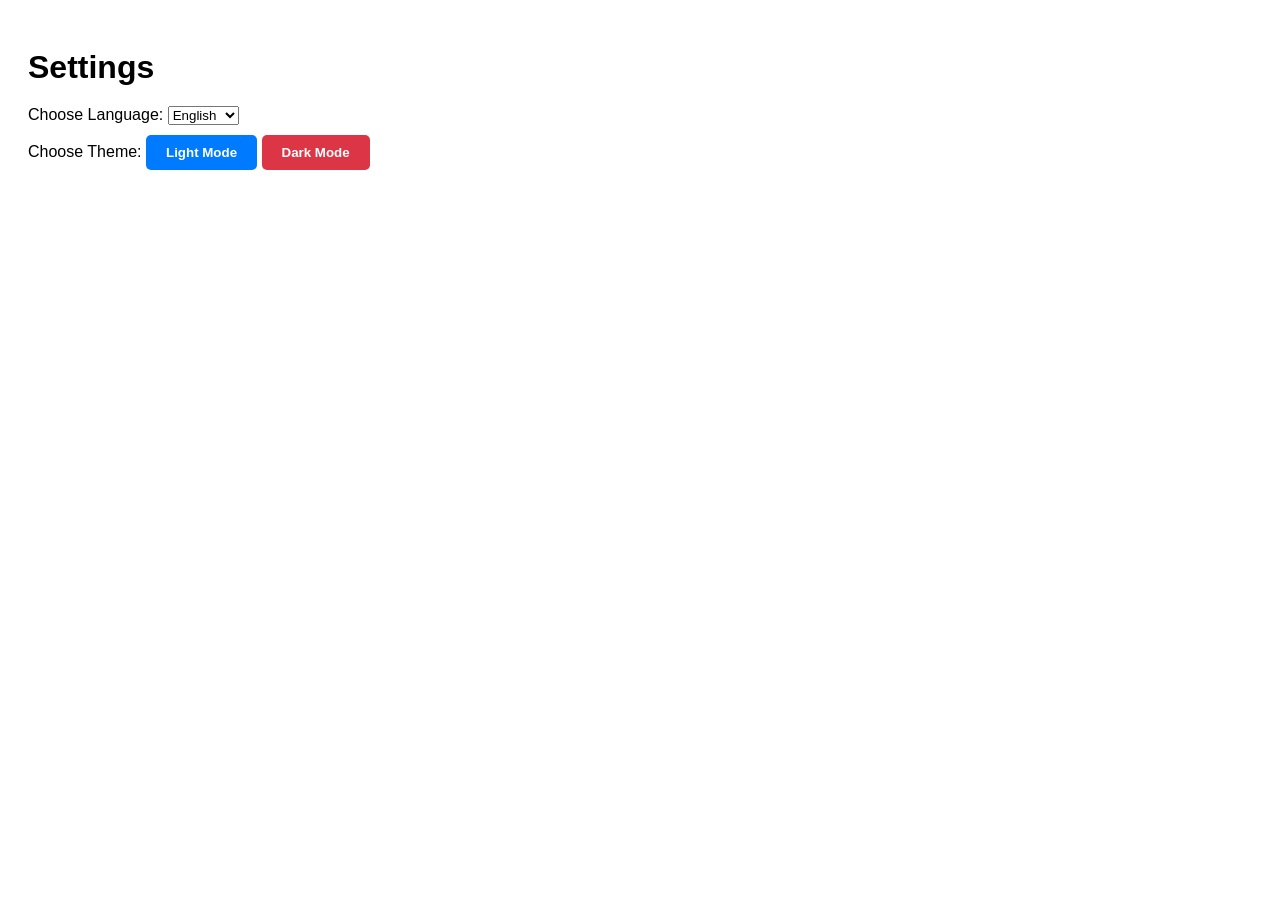
<file: settings/index.html>
<!DOCTYPE html>
<html lang="en">
<head>
  <meta charset="UTF-8">
  <meta name="viewport" content="width=device-width, initial-scale=1.0">
  <title>Settings</title>
  <style>
    body {
        font-family: Arial, sans-serif;
        padding: 20px;
    }

    h1 {
        margin-bottom: 20px;
    }

    .settings-option {
        margin-bottom: 10px;
    }

    .btn {
        padding: 10px 20px;
        cursor: pointer;
        border: none;
        border-radius: 5px;
        color: #fff;
        font-weight: bold;
    }

    .btn-primary {
        background-color: #007bff;
    }

    .btn-danger {
        background-color: #dc3545;
    }
  </style>
</head>
<body>
<h1>Settings</h1>

<div class="settings-option">
  <label for="language">Choose Language:</label>
  <select id="language">
    <option value="en">English</option>
    <option value="fr">French</option>
    <option value="es">Spanish</option>
    <!-- Add more language options as needed -->
  </select>
</div>

<div class="settings-option">
  <label for="theme">Choose Theme:</label>
  <button class="btn btn-primary" id="lightModeBtn">Light Mode</button>
  <button class="btn btn-danger" id="darkModeBtn">Dark Mode</button>
</div>

<script>
  // Apply saved theme and language preferences on page load
  window.addEventListener('load', () => {
      const savedLanguage = localStorage.getItem('language');
      const savedTheme = localStorage.getItem('theme');

      if (savedLanguage) {
          document.getElementById('language').value = savedLanguage;
      }

      if (savedTheme === 'dark') {
          applyDarkMode();
      }
  });

  const lightModeBtn = document.getElementById('lightModeBtn');
  const darkModeBtn = document.getElementById('darkModeBtn');

  lightModeBtn.addEventListener('click', () => {
      applyLightMode();
      localStorage.setItem('theme', 'light'); // Save theme preference
  });

  darkModeBtn.addEventListener('click', () => {
      applyDarkMode();
      localStorage.setItem('theme', 'dark'); // Save theme preference
  });

  function applyDarkMode() {
      document.body.style.backgroundColor = '#333'; // Dark mode background color
      // Additional styles for dark mode
  }

  function applyLightMode() {
      document.body.style.backgroundColor = '#fff'; // Light mode background color
      // Additional styles for light mode
  }
</script>
</body>
</html>
</file>
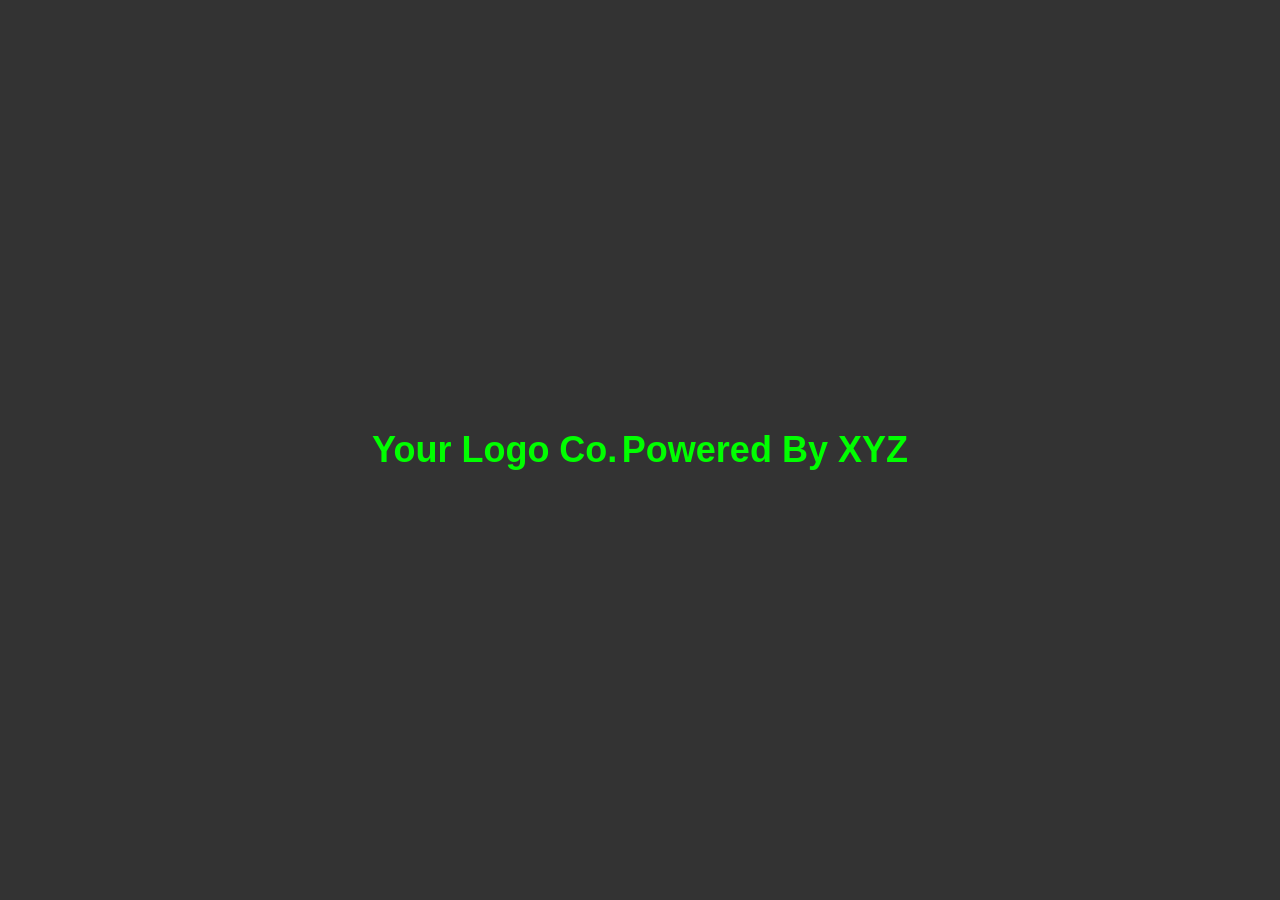
<file: sampleanimated.html>
<!DOCTYPE html>
<html lang="en">
<head>
  <meta charset="UTF-8">
  <meta name="viewport" content="width=device-width, initial-scale=1.0">
  <title>Glitch Animation</title>
  <style>
    body {
      margin: 0;
      padding: 0;
      font-family: Arial, sans-serif;
      background-color: #333;
      color: #fff;
      overflow: hidden;
    }

    .container {
      position: absolute;
      top: 50%;
      left: 50%;
      transform: translate(-50%, -50%);
      text-align: center;
    }

    .glitch {
      display: inline-block;
      color: #00ff00;
      font-size: 36px;
      font-weight: bold;
      animation: glitch-animation 1s 1s linear alternate-reverse;
    }

    @keyframes glitch-animation {
      0% {
        transform: none;
        opacity: 1;
      }
      25% {
        transform: translate(2px, -2px);
        opacity: 0.8;
      }
      50% {
        transform: translate(-2px, 2px);
        opacity: 0.6;
      }
      75% {
        transform: translate(2px, 2px);
        opacity: 0.8;
      }
      100% {
        transform: none;
        opacity: 1;
      }
    }
  </style>
</head>
<body>
<div class="container" id="intro">
  <div class="glitch">Your Logo Co.</div>
  <div class="glitch">Powered By XYZ</div>
</div>
<script>
  // Wait for 5 seconds before starting the animation
  setTimeout(() => {
    // Add animation class to glitch elements after 5 seconds
    document.querySelectorAll('.glitch').forEach(el => {
      el.classList.add('glitch-animation');
    });
  }, 5000);
</script>
</body>
</html>
</file>
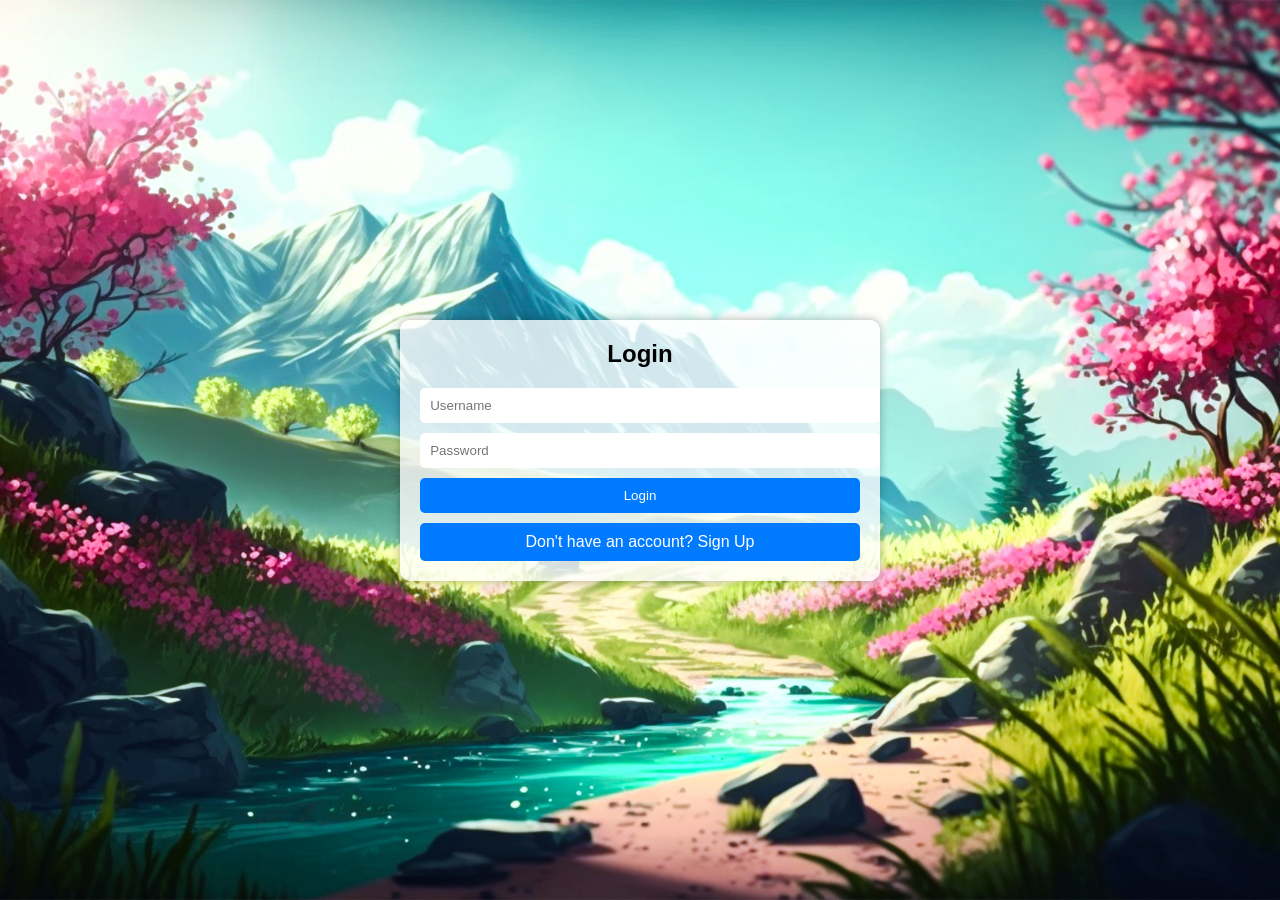
<file: login/check.html>
<!DOCTYPE html>
<html lang="en">
<head>
  <meta charset="UTF-8">
  <meta name="viewport" content="width=device-width, initial-scale=1.0">
  <title>Login Page</title>
  <style>
    lmno {
      color: white;
    }

    lmn {
      color: white;
    }

    a {
      text-decoration:none;
      font-family: arial;
      font-size: 16px;
    }

    c {
      text-decoration:none;
      font-family: arial;
      font-size: 16px;
    }

    body {
      background-image: url('../pictures/homeback.jpg');
      background-repeat: no-repeat;
      background-attachment: fixed;
      background-size: cover;
    }
    img {
      display: block;
      margin-left: auto;
      margin-right: auto;
    }

    .dropbtn {
      background-color: black;
      color: white;
      padding: 16px;
      font-size: 16px;
      border: none;
      cursor: pointer;
    }

    .dropdown {
      position: relative;
      display: inline-block;
    }

    .dropdown-content {
      display: none;
      position: absolute;
      right: 0;
      background-color: black;
      min-width: 160px;
      box-shadow: 0px 8px 16px 0px rgba(0,0,0,0.2);
      z-index: 1;
    }

    .dropdown-content a {
      color: white;
      padding: 12px 16px;
      text-decoration: none;
      display: block;
    }


    .dropdown:hover .dropdown-content {display: block;}

    * {
      margin: 0;
      padding: 0;
    }

    .navbar {
      display: flex;
      align-items: center;
      justify-content: center;
      position: sticky;
      top: 0;
      size: 10%;
      cursor: pointer;
    }

    .background {
      background: black;
      background-blend-mode: darken;
      background-size: cover;
    }

    .nav-list {
      width: 70%;
      display: flex;
      align-items: center;
    }

    .logo {
      display: flex;
      justify-content: center;
      align-items: center;
    }

    .logo img {
      width: 180px;
      border-radius: 50px;
    }

    .nav-list li {
      list-style: none;
      padding: 26px 30px;
    }

    .nav-list li a {
      text-decoration: none;
      color: white;
    }

    .nav-list li a:hover {
      color: grey;
    }

    .rightnav {
      width: 70%;
      text-align: right;
      align-items: center;
      display: flex;
      font-decoration: none;
      color: white;
      font-family: arial;
      font-size: 16px;
    }

    .rightnav-list li {
      list-style: none;
      padding: 26px 30px;
    }

    .rightnav-list li a {
      text-decoration: none;
      color: white;
    }

    .reightnav-list li a:hover {
      color: grey;
    }

    #search {
      padding: 5px;
      font-size: 17px;
      border: 2px solid grey;
      border-radius: 9px;
    }

    .firstsection {
      background-color: green;
      height: 400px;
    }

    .secondsection {
      background-color: blue;
      height: 400px;
    }

    .box-main {
      display: flex;
      justify-content: center;
      align-items: center;
      color: black;
      max-width: 80%;
      margin: auto;
      height: 80%;
    }

    .firsthalf {
      width: 100%;
      display: flex;
      flex-direction: column;
      justify-content: center;
    }

    .secondhalf {
      width: 30%;
    }

    .secondhalf img {
      width: 70%;
      border: 4px solid white;
      border-radius: 150px;
      display: block;
      margin: auto;
    }

    .text-big {
      font-family: 'Piazzolla', serif;
      font-weight: bold;
      font-size: 35px;
    }

    .text-small {
      font-size: 18px;
    }

    .btn {
      padding: 8px 20px;
      margin: 7px 0;
      border: 2px solid white;
      border-radius: 8px;
      background: none;
      color: white;
      cursor: pointer;
    }

    .btn-sm {
      padding: 6px 10px;
      vertical-align: middle;
    }

    .section {
      height: 400px;
      display: flex;
      align-items: center;
      justify-content: center;
      max-width: 90%;
      margin: auto;
    }

    .section-Left {
      flex-direction: row-reverse;
    }

    .paras {
      padding: 0px 65px;
    }

    .thumbnail img {
      width: 250px;
      border: 2px solid black;
      border-radius: 26px;
      margin-top: 19px;
    }

    .center {
      text-align: center;
    }

    .text-footer {
      text-align: center;
      padding: 30px 0;
      font-family: 'Ubuntu', sans-serif;
      display: flex;
      justify-content: center;
      color: white;
    }
    body {
        margin: 0;
        padding: 0;
        font-family: Arial, sans-serif;
        background-image: url('nature.jpg');
        background-size: cover;
        background-position: center;
        height: 100vh;
        display: flex;
        justify-content: center;
        align-items: center;
    }

    .container {
        background-color: rgba(255, 255, 255, 0.8);
        padding: 20px;
        border-radius: 10px;
        box-shadow: 0 0 10px rgba(0, 0, 0, 0.3);
    }

    h2 {
        text-align: center;
        margin-bottom: 20px;
    }

    input[type="text"],
    input[type="password"],
    input[type="submit"],
    input[type="button"] {
        width: 100%;
        padding: 10px;
        margin-bottom: 10px;
        border: none;
        border-radius: 5px;
    }

    input[type="submit"] {
        background-color: #007bff;
        color: white;
        cursor: pointer;
    }

    input[type="submit"]:hover {
        background-color: #0056b3;
    }

    .error-message {
        display: none;
        text-align: center;
        color: red;
    }

    .toggle-button {
        background-color: #007bff;
        color: white;
        cursor: pointer;
        text-align: center;
        padding: 10px;
        border-radius: 5px;
    }

    .toggle-button:hover {
        background-color: #0056b3;
    }

    /* Hide sign-up form initially */
    .signup-form {
        display: none;
    }
  </style>
</head>
<body>

<div class="container">
  <form id="login-form" class="login-form" onsubmit="return validateLogin()" method="post">
    <h2>Login</h2>
    <input type="text" name="username" id="username" placeholder="Username" required>
    <input type="password" name="password" id="password" placeholder="Password" required>
    <input type="submit" value="Login">
    <div class="error-message" id="login-error-message">Username or Password is incorrect</div>
  </form>
  <form id="signup-form" class="signup-form" onsubmit="return signUp()" method="post">
    <h2>Sign Up</h2>
    <input type="text" name="fullname" id="fullname" placeholder="Full Name" required>
    <input type="text" name="username" id="signup-username" placeholder="Username" required>
    <input type="text" name="email" id="signup-email" placeholder="Email" required>
    <input type="password" name="password" id="signup-password" placeholder="Password" required>
    <input type="submit" value="Sign Up">
    <div class="error-message" id="signup-error-message">Error signing up</div>
  </form>
  <div class="toggle-button" onclick="toggleForms()">Don't have an account? Sign Up</div>
</div>

<script>
  function validateLogin() {
      var username = document.getElementById('username').value;
      var password = document.getElementById('password').value;

      // For demonstration purposes, let's assume the correct credentials are "user123" and "password123"
      if (username === "user123" && password === "password123") {
          window.location.href = "https://www.ainventions.com";
          return false; // Prevent form submission
      } else {
          var errorMessage = document.getElementById('login-error-message');
          errorMessage.style.display = 'block';
          setTimeout(function() {
              errorMessage.style.display = 'none';
          }, 2000); // Hide error message after 2 seconds
          return false; // Prevent form submission
      }
  }

  function signUp() {
      var fullname = document.getElementById('fullname').value;
      var email = document.getElementById('signup-email').value;
      var username = document.getElementById('signup-username').value;
      var password = document.getElementById('signup-password').value;

      // For demonstration purposes, assume successful signup
      alert("Signed up successfully! Please log in.");
      return false; // Prevent form submission
  }

  function toggleForms() {
      var loginForm = document.getElementById('login-form');
      var signupForm = document.getElementById('signup-form');
      var toggleButton = document.querySelector('.toggle-button');

      if (loginForm.style.display === 'none') {
          loginForm.style.display = 'block';
          signupForm.style.display = 'none';
          toggleButton.textContent = "Don't have an account? Sign Up";
      } else {
          loginForm.style.display = 'none';
          signupForm.style.display = 'block';
          toggleButton.textContent = "Have an account? Login";
      }
  }
</script>
</body>
</html>
</file>
